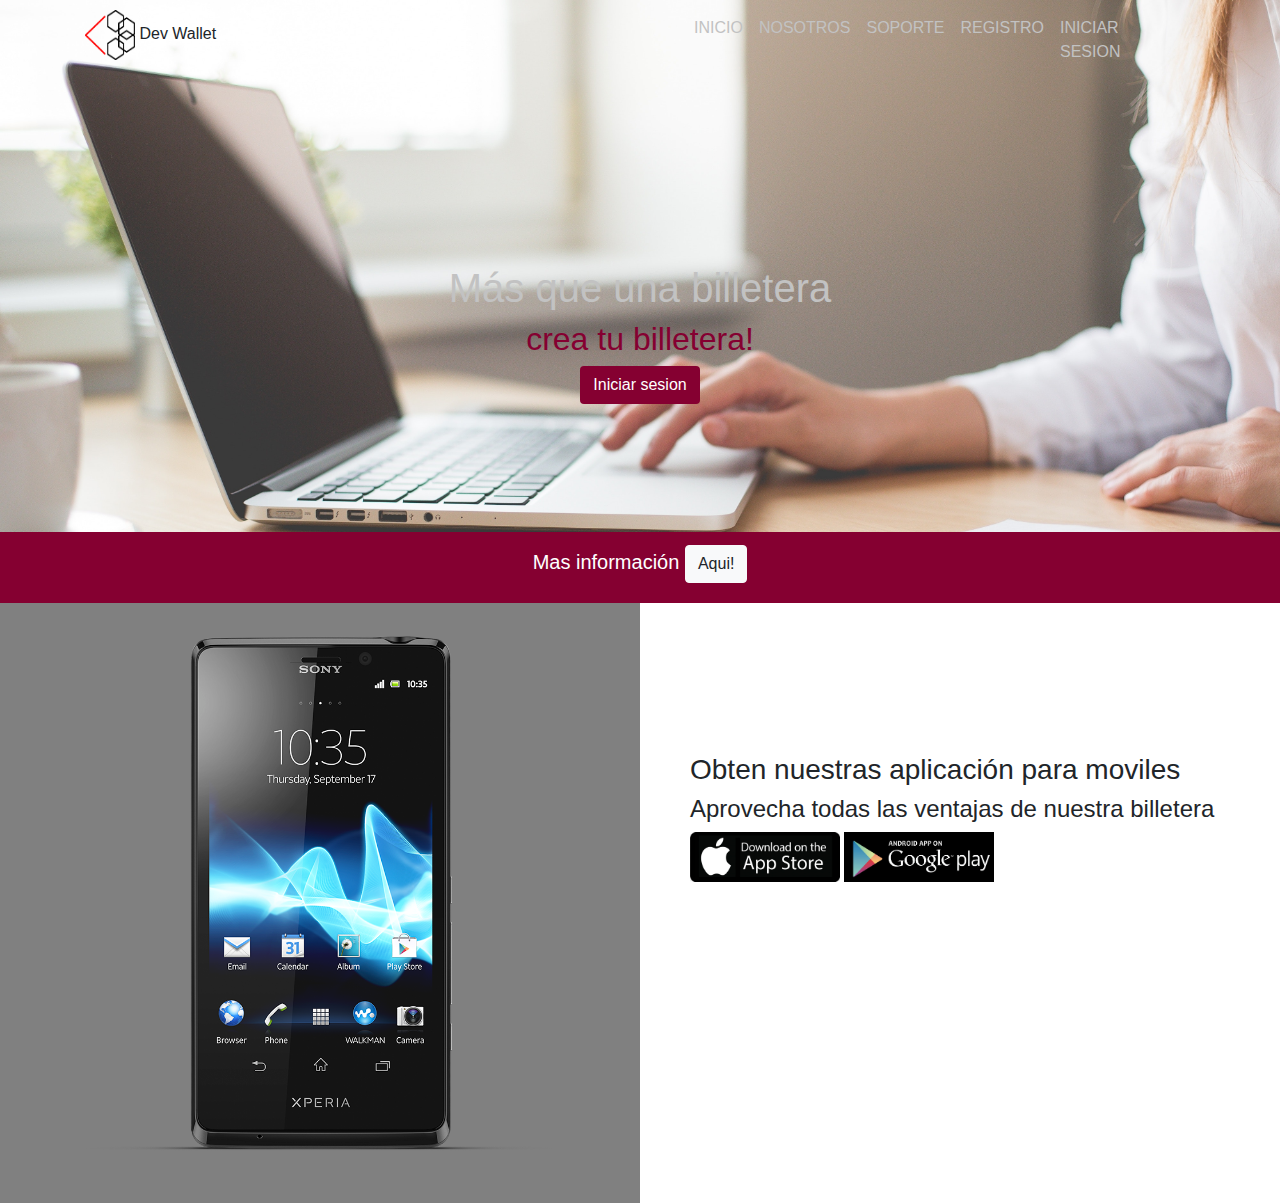
<file: index.html>
<!DOCTYPE html>
<html lang="es">
<head>
    <meta charset="UTF-8">
    <meta name="viewport" content="width=device-width, initial-scale=1.0">
    <meta http-equiv="X-UA-Compatible" content="ie=edge">
    <title>Dev - Wallet</title>
    <link rel="stylesheet" href="css/bootstrap.min.css">
    <link rel="stylesheet" href="css/index.css">
    <link rel="shortcut icon" href="img/DEV.Wallet002.png" type="image" sizes="16x16">
</head>
<body>
    <div class="fondo">
        <div class="container">
            <div class="row">
                <div class="col-md-6">
                    <div class="logo">
                        <img src="img/DEV.Wallet002.png" alt="logo" width="50px" height="50px"> Dev Wallet
                    </div>
                </div>
                <div class="col-md-6">
                    <nav class="navbar navbar-expand-lg">
                        <div class="container">
                                <button class="navbar-toggler" type="button" data-toggle="collapse" data-target="#navbarSupportedContent" aria-controls="navbarSupportedContent" aria-expanded="false" aria-label="Toggle navigation">
                                <span class="navbar-toggler-icon"></span>
                                </button>
                                <div class="collapse navbar-collapse" id="navbarSupportedContent">
                                    <ul class="navbar-nav ml-auto">
                                        <li class="nav-item active">
                                            <a class="nav-link" href="index.html">INICIO </a>
                                        </li>
                                        <li class="nav-item">
                                            <a class="nav-link" href="nosotros.html">NOSOTROS</a>
                                        </li>
                                        <li class="nav-item">
                                            <a class="nav-link " href="soporte.html">SOPORTE</a>
                                        </li>
                                        <li class="nav-item">
                                                <a class="nav-link " href="#">REGISTRO</a>
                                        </li>
                                        <li class="nav-item">
                                                <a class="nav-link " href="#">INICIAR SESION</a>
                                        </li>
                                    </ul>
                    
                                 </div>
                        </div>
                    </nav>
                </div>    
            </div>    
        </div>

        <header>
            <div class="container">
                <div class="row">
                    <div class="col-md-12">
                        <div class="banner-content">
                            <h1> Más que una billetera</h1>
                            <h2> crea tu billetera!</h2>
                            <button type="button" class="btn btn-purple">Iniciar sesion</button>
                        </div>
                    </div>
                </div>
            </div>
        </header>
    </div>
    <div class="action">
        <div class="container">
            <div class="row">
                <div class="col-md-12 text-center">
                    <h5>Mas información <button class="btn btn-light">Aqui!</button> </h5> 
                </div>
            </div>
        </div>
    </div>
        <div class="container-fluid">
            <div class="row">
                <div class="col-md-6 phone text-center">
                    <img src="img/phone.png" width="500px" height="600px">
                </div>
                <div class="col-md-6 text-left">
                    <div class="row">
                        <div class="text">
                        <h3>Obten nuestras aplicación para moviles</h3>
                        <h4>Aprovecha todas las ventajas de nuestra billetera</h4>
                        <img src="img/app-store-button.png" alt="" width="150px" height="50px">
                        <img src="img/google-play-button.jpg" alt=""  width="150px" height="50px">
                        </div>
                    </div>
                </div>
            </div>
        </div>
</body>
<script src="js/jquery-3.3.1.min.js"></script>
<script src="js/popper.min.js"></script>
<script src="js/bootstrap.min.js"> </script>
</html>
</file>
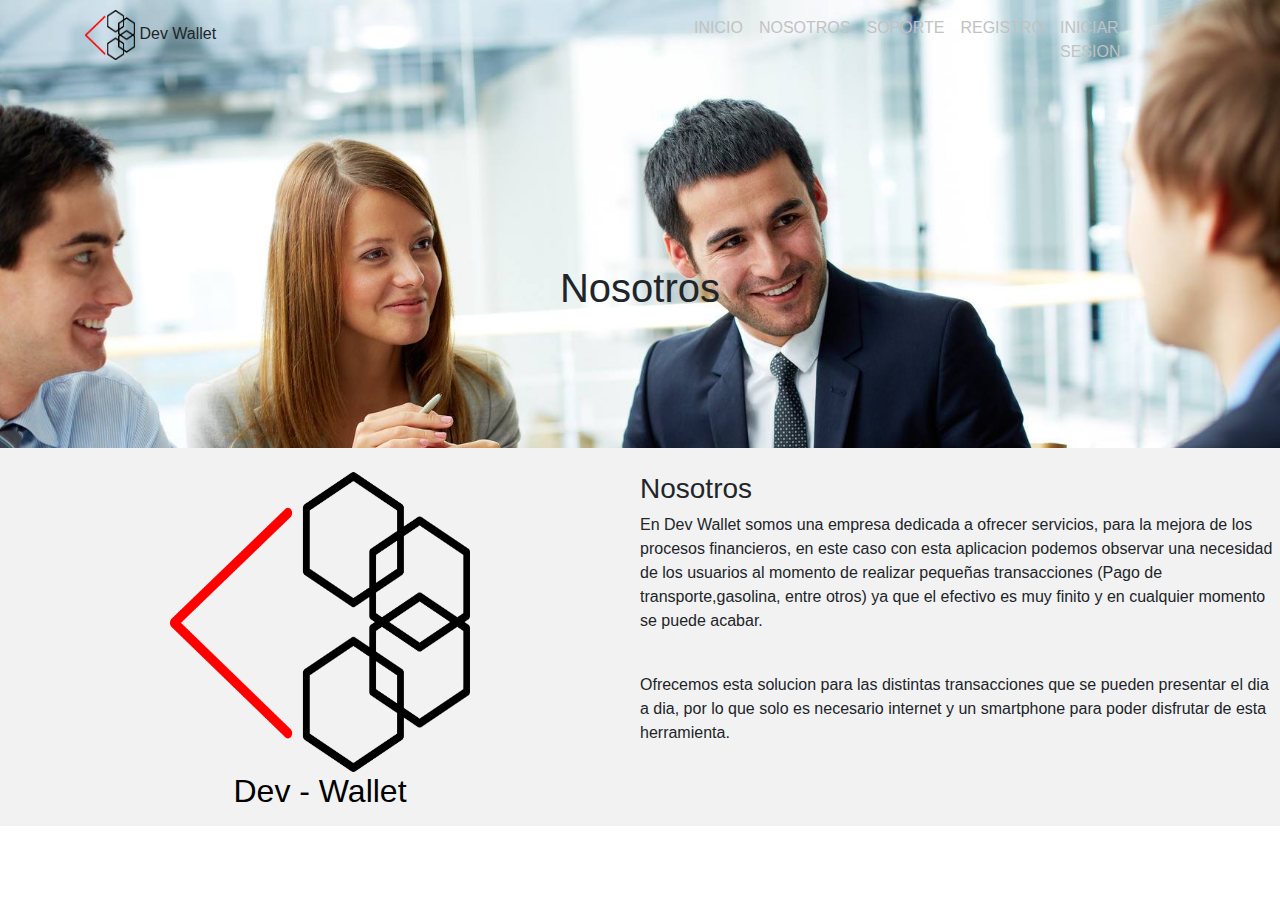
<file: nosotros.html>
<!DOCTYPE html>
<html lang="es">
<head>
    <meta charset="UTF-8">
    <meta name="viewport" content="width=device-width, initial-scale=1.0">
    <meta http-equiv="X-UA-Compatible" content="ie=edge">
    <title>Dev - Wallet</title>
    <link rel="stylesheet" href="css/bootstrap.min.css">
    <link rel="stylesheet" href="css/nosotros.css">
    <link rel="shortcut icon" href="img/DEV.Wallet002.png" type="image" sizes="16x16">
</head>
<body>
    <div class="fondo">
        <div class="container">
            <div class="row">
                <div class="col-md-6">
                    <div class="logo">
                        <img src="img/DEV.Wallet002.png" alt="logo" width="50px" height="50px"> Dev Wallet
                    </div>
                </div>
                <div class="col-md-6">
                    <nav class="navbar navbar-expand-lg">
                        <div class="container">
                                <button class="navbar-toggler" type="button" data-toggle="collapse" data-target="#navbarSupportedContent" aria-controls="navbarSupportedContent" aria-expanded="false" aria-label="Toggle navigation">
                                <span class="navbar-toggler-icon"></span>
                                </button>
                                <div class="collapse navbar-collapse" id="navbarSupportedContent">
                                    <ul class="navbar-nav ml-auto">
                                        <li class="nav-item active">
                                            <a class="nav-link" href="index.html">INICIO </a>
                                        </li>
                                        <li class="nav-item">
                                            <a class="nav-link" href="nosotros.html">NOSOTROS</a>
                                        </li>
                                        <li class="nav-item">
                                            <a class="nav-link " href="soporte.html">SOPORTE</a>
                                        </li>
                                        <li class="nav-item">
                                                <a class="nav-link " href="#">REGISTRO</a>
                                        </li>
                                        <li class="nav-item">
                                                <a class="nav-link " href="#">INICIAR SESION</a>
                                        </li>
                                    </ul>
                    
                                 </div>
                        </div>
                    </nav>
                </div>    
            </div>    
        </div>

        <header>
            <div class="container">
                <div class="row">
                    <div class="col-md-12">
                        <div class="banner-content">
                            <h1> Nosotros</h1>
                        </div>
                    </div>
                </div>
            </div>
        </header>
    </div>
    <div class="info-nosotros">
        <div class="container-fluid pt-4 pb-2">
            <div class="row">
                <div class="col-md-6 text-center">
                    <img src="img/DEV.Wallet002.png" width="300px" height="300px">
                    <h2>Dev - Wallet</h2>

                </div>
                <div class="col-md-6 text-left">
                    <div class="row">
                        <div class="text">
                        <h3>Nosotros</h3>
                        <p> En Dev Wallet somos una empresa dedicada a ofrecer servicios, para la mejora de los procesos financieros, en este caso con esta aplicacion
                            podemos observar una necesidad de los usuarios al momento de realizar pequeñas transacciones (Pago de transporte,gasolina, entre otros) ya que
                            el efectivo es muy finito y en cualquier momento se puede acabar.
                        </p>
                        <br>
                        <p>Ofrecemos esta solucion para las distintas transacciones que se pueden presentar el dia a dia, por lo que solo es necesario internet y un smartphone
                            para poder disfrutar de esta herramienta.
                        </p>
                        </div>
                    </div>
                </div>
            </div>
        </div>
    </div>    
    
</body>
<script src="js/jquery-3.3.1.min.js"></script>
<script src="js/popper.min.js"></script>
<script src="js/bootstrap.min.js"> </script>
</html>
</file>
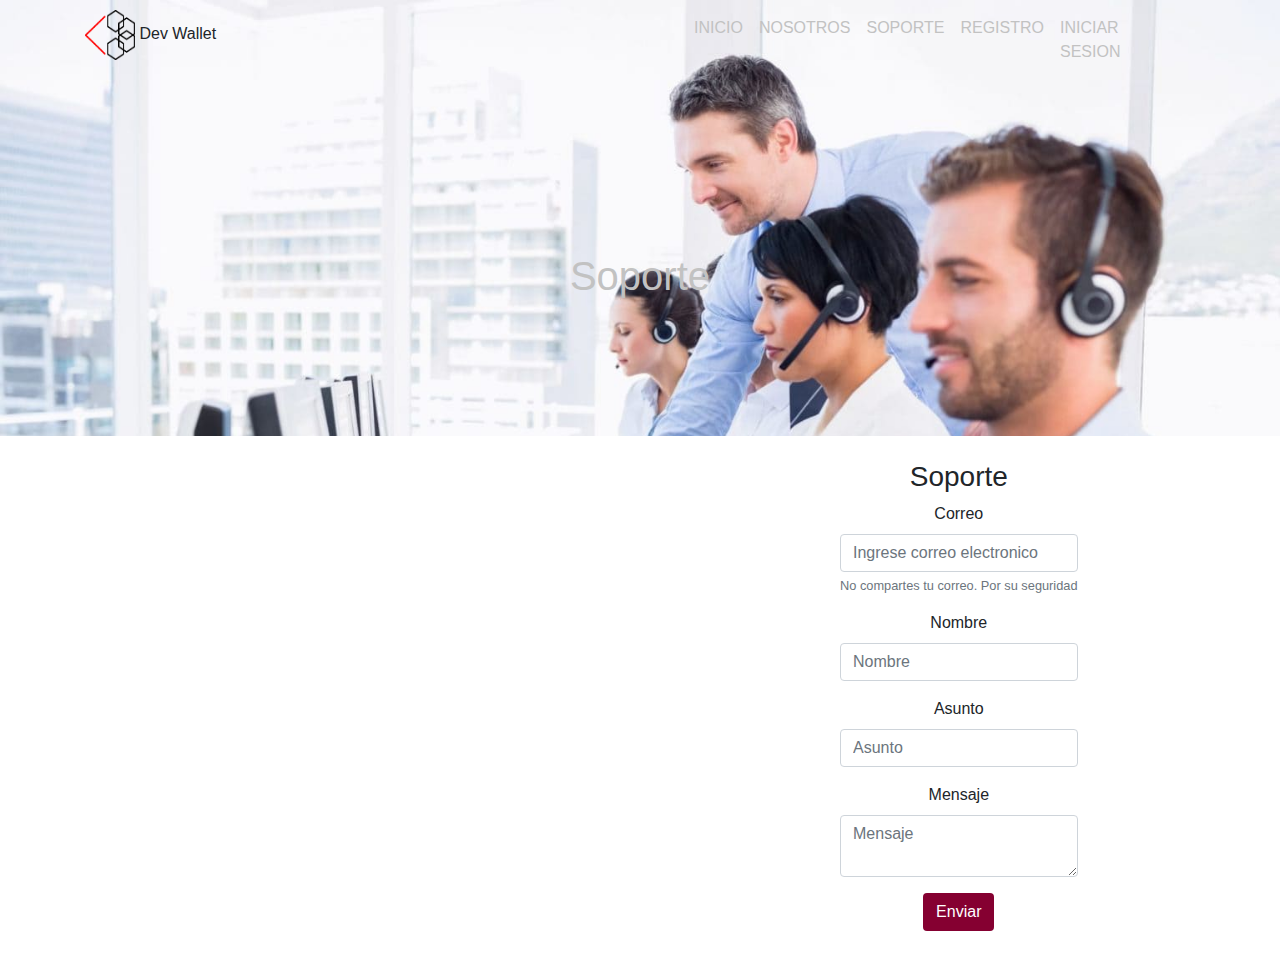
<file: soporte.html>
<!DOCTYPE html>
<html lang="es">
<head>
    <meta charset="UTF-8">
    <meta name="viewport" content="width=device-width, initial-scale=1.0">
    <meta http-equiv="X-UA-Compatible" content="ie=edge">
    <title>Dev - Wallet</title>
    <link rel="stylesheet" href="css/bootstrap.min.css">
    <link rel="stylesheet" href="css/soporte.css">
    <link rel="shortcut icon" href="img/DEV.Wallet002.png" type="image" sizes="16x16">
</head>
<body>
    <div class="fondo">
        <div class="container">
            <div class="row">
                <div class="col-md-6">
                    <div class="logo">
                        <img src="img/DEV.Wallet002.png" alt="logo" width="50px" height="50px"> Dev Wallet
                    </div>
                </div>
                <div class="col-md-6">
                    <nav class="navbar navbar-expand-lg">
                        <div class="container">
                                <button class="navbar-toggler" type="button" data-toggle="collapse" data-target="#navbarSupportedContent" aria-controls="navbarSupportedContent" aria-expanded="false" aria-label="Toggle navigation">
                                <span class="navbar-toggler-icon"></span>
                                </button>
                                <div class="collapse navbar-collapse" id="navbarSupportedContent">
                                    <ul class="navbar-nav ml-auto">
                                        <li class="nav-item active">
                                            <a class="nav-link" href="index.html">INICIO </a>
                                        </li>
                                        <li class="nav-item">
                                            <a class="nav-link" href="nosotros.html">NOSOTROS</a>
                                        </li>
                                        <li class="nav-item">
                                            <a class="nav-link " href="soporte.html">SOPORTE</a>
                                        </li>
                                        <li class="nav-item">
                                                <a class="nav-link " href="#">REGISTRO</a>
                                        </li>
                                        <li class="nav-item">
                                                <a class="nav-link " href="#">INICIAR SESION</a>
                                        </li>
                                    </ul>
                    
                                 </div>
                        </div>
                    </nav>
                </div>    
            </div>    
        </div>

        <header>
            <div class="container">
                <div class="row">
                    <div class="col-md-12">
                        <div class="banner-content">
                            <h1> Soporte</h1>
                        </div>
                    </div>
                </div>
            </div>
        </header>
    </div>

    <div class="info-soporte">
        <div class="container-fluid pt-4 pb-4">
            <div class="row">
                <div class="col-md-6 text-center">
                        <iframe src="https://www.google.com/maps/embed?pb=!1m18!1m12!1m3!1d62770.29135847932!2d-66.89997734374636!3d10.489374861947725!2m3!1f0!2f0!3f0!3m2!1i1024!2i768!4f13.1!3m3!1m2!1s0x8c2af7c510627903%3A0xf2cdcf47bfac6780!2sUniversidad+Nueva+Esparta!5e0!3m2!1ses!2sve!4v1543462414543" width="600" height="450" frameborder="0" style="border:0" allowfullscreen></iframe>
                </div>
                <div class="col-md-6 text-center">
                    <div class="row">
                        <div class="text">
                        <h3>Soporte</h3>
                        <form> 
                                <div class="form-group">
                                  <label>Correo</label>
                                  <input type="email" class="form-control" placeholder="Ingrese correo electronico">
                                  <small id="emailHelp" class="form-text text-muted">No compartes tu correo. Por su seguridad</small>
                                </div>
                                <div class="form-group">
                                  <label>Nombre</label>
                                  <input type="text" class="form-control" placeholder="Nombre">
                                </div>
                                <div class="form-group">
                                    <label>Asunto</label>
                                    <input type="text" class="form-control" placeholder="Asunto">
                                </div>
                                <div class="form-group">
                                    <label>Mensaje</label>
                                    <textarea class="form-control" rows="2" placeholder="Mensaje"></textarea>
                                </div>
                                <button type="submit" class="btn btn-purple">Enviar</button>
                              </form>
                        </div>
                    </div>
                </div>
            </div>
        </div>
    </div>    
    
</body>
<script src="js/jquery-3.3.1.min.js"></script>
<script src="js/popper.min.js"></script>
<script src="js/bootstrap.min.js"> </script>
</html>
</file>
<file: css/index.css>
.fondo{
    width: 100%;
    height: 100%;
    margin: 0;
    padding: 0;
    background: url("../img/fondo.jpg");
    background-repeat: no-repeat;
    background-size: cover;
}
li a {
    color: #C2C2C2;
}
li a:hover{
    color:#850031;
}
h1{
    color: #C2C2C2;
}
h5{
    color: white;
}
h2{
    color: #850031;
}
.btn-purple{
    background: #850031;
    color: white;
}
.banner-content{
    padding-top: 5%;
    text-align: center;
}
header{
    padding-top: 10%;
    padding-bottom: 10%;
}
.logo{
    padding-top: 10px;
    padding-bottom: 10px;
}
.action{
    background: #850031;
    padding-top: 1%;
    padding-bottom: 1%;
}
.phone{
    background: grey;
}
.text{
    padding-top:150px;
    padding-bottom:150px;
    margin-left:50px;
    margin-right: 50px;
}
</file>
<file: css/nosotros.css>
.fondo{
    width: 100%;
    height: 100%;
    margin: 0;
    padding: 0;
    background: url("../img/nosotros\ \(1\).jpg");
    background-repeat: no-repeat;
    background-size: cover;
}
li a {
    color: #C2C2C2;
}
li a:hover{
    color:#850031;
}
h2{
    color: black;
}
.btn-purple{
    background: #850031;
    color: white;
}
.banner-content{
    padding-top: 5%;
    text-align: center;
}
header{
    padding-top: 10%;
    padding-bottom: 10%;
}
.logo{
    padding-top: 10px;
    padding-bottom: 10px;
}
.info-nosotros{
    background: #c2c2c236;
}
</file>
<file: css/soporte.css>
.fondo{
    width: 100%;
    height: 100%;
    margin: 0;
    padding: 0;
    background: url("../img/soporte2.jpg");
    background-repeat: no-repeat;
    background-size: cover;
}
li a {
    color: #C2C2C2;
}
li a:hover{
    color:#850031;
}
h1{
    color: #C2C2C2;
}
.btn-purple{
    background: #850031;
    color: white;
}
.banner-content{
    padding-top: 4%;
    text-align: center;
}
header{
    padding-top: 10%;
    padding-bottom: 10%;
}
.logo{
    padding-top: 10px;
    padding-bottom: 10px;
}
.btn-purple{
    background: #850031;
    color: white;
}
.text{
    margin-left: 200px;
    margin-right: 200px;
}
</file>
